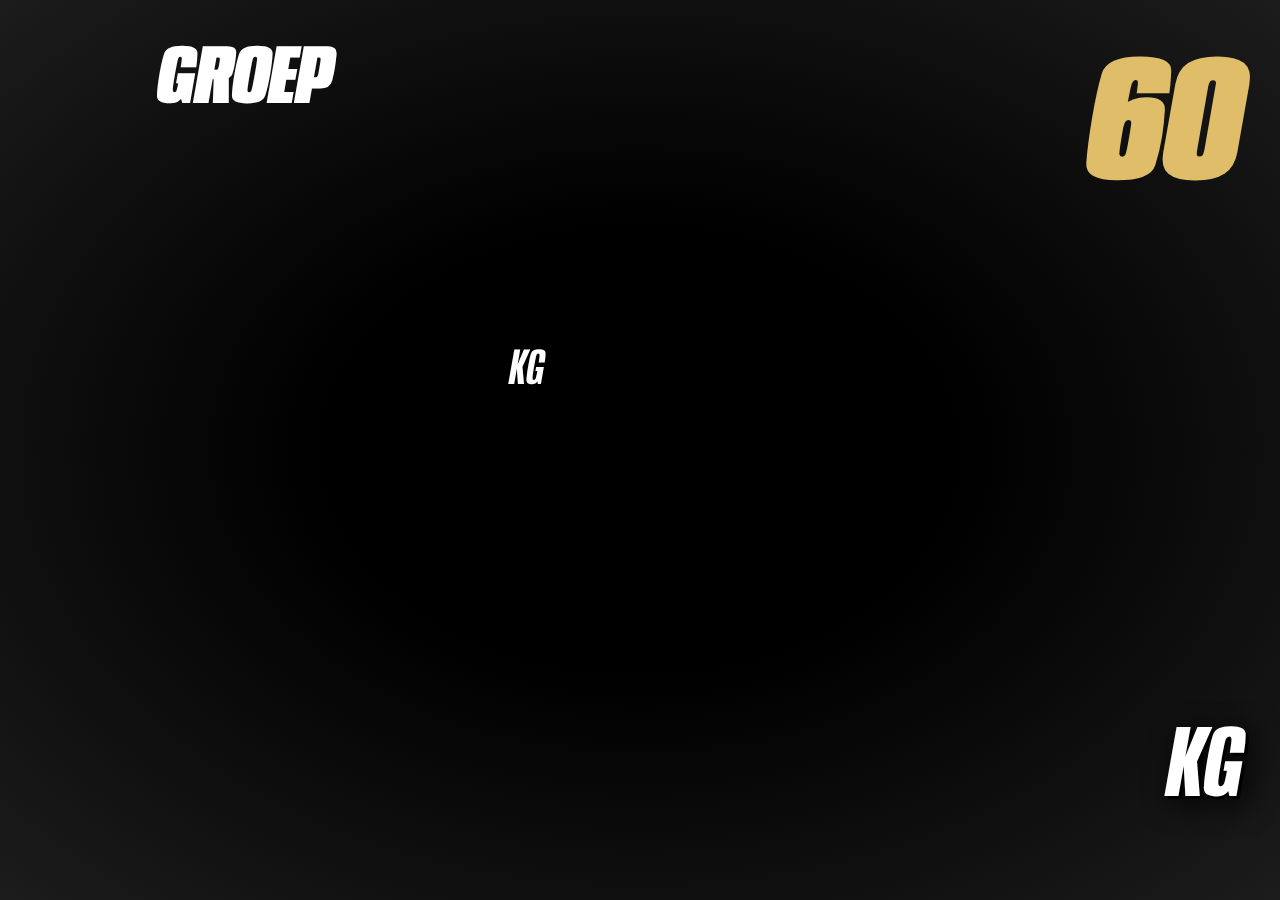
<file: current-lifter.html>
<!DOCTYPE html><html lang="en"><link rel="preconnect" href="https://fonts.googleapis.com"/><link rel="preconnect" href="https://fonts.gstatic.com" crossorigin=""/><link href="https://fonts.googleapis.com/css2?family=Montserrat:wght@700;800;900&amp;display=swap" rel="stylesheet"/><head><meta charSet="utf-8"/><meta name="viewport" content="width=device-width"/><meta name="next-head-count" content="2"/><link data-next-font="" rel="preconnect" href="/" crossorigin="anonymous"/><link rel="preload" href="/_next/static/css/85a9bbce483311e0.css" as="style" crossorigin=""/><link rel="stylesheet" href="/_next/static/css/85a9bbce483311e0.css" crossorigin="" data-n-g=""/><link rel="preload" href="/_next/static/css/e05eb4dfd12c2e87.css" as="style" crossorigin=""/><link rel="stylesheet" href="/_next/static/css/e05eb4dfd12c2e87.css" crossorigin="" data-n-p=""/><noscript data-n-css=""></noscript><script defer="" crossorigin="" nomodule="" src="/_next/static/chunks/polyfills-c67a75d1b6f99dc8.js"></script><script src="/_next/static/chunks/webpack-fd8027ecb5121007.js" defer="" crossorigin=""></script><script src="/_next/static/chunks/framework-0c7baedefba6b077.js" defer="" crossorigin=""></script><script src="/_next/static/chunks/main-d5f9a6605aeefdf3.js" defer="" crossorigin=""></script><script src="/_next/static/chunks/pages/_app-d2000dd884668eee.js" defer="" crossorigin=""></script><script src="/_next/static/chunks/pages/current-lifter-db64a24ae315b8d8.js" defer="" crossorigin=""></script><script src="/_next/static/Pur_wx_CBNIiv2R3P4HSX/_buildManifest.js" defer="" crossorigin=""></script><script src="/_next/static/Pur_wx_CBNIiv2R3P4HSX/_ssgManifest.js" defer="" crossorigin=""></script></head><body><div id="__next"><section class="CurrentLifter_pageContainer__m_G_g"><div class="styles_weightRingContainer__PpbOb"></div><section class="CurrentLifter_meetContainer__cNpkc"><aside class="styles_sideContainer__nRhvc"><section class="styles_group__2sCJe"><span>Groep </span></section><div class="styles_container__kyutp"><span class="styles_title__VrQ5f"></span></div></aside><article class="styles_lifterContainer___tFbf"><time class="styles_timer__Y2sz6">60</time><div class="styles_bw__R0Zab" style="color:var(--undefined)"><span></span><span>kg</span></div><div class="styles_nameContainer__IMUDx"><span class="styles_firstName__HzvLK"></span><span class="styles_lastName__Xes1u" style="--nameSizeIncrement:200rem"></span></div><div class="styles_weightAttemptContainer__Q90PV"><span></span><span>kg</span></div></article></section></section></div><script id="__NEXT_DATA__" type="application/json" crossorigin="">{"props":{"pageProps":{}},"page":"/current-lifter","query":{},"buildId":"Pur_wx_CBNIiv2R3P4HSX","nextExport":true,"autoExport":true,"isFallback":false,"scriptLoader":[]}</script></body></html>
</file>
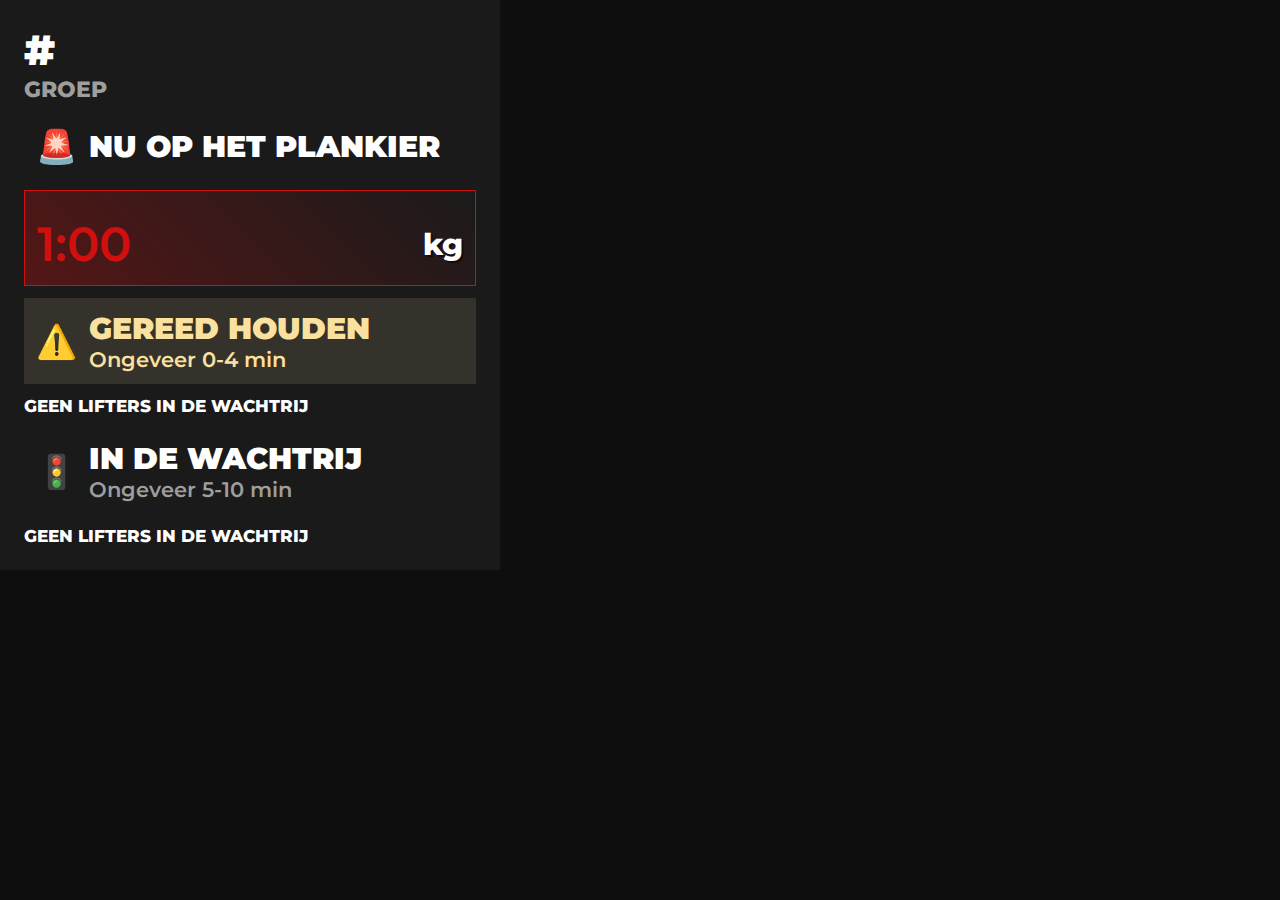
<file: queue.html>
<!DOCTYPE html><html lang="en"><link rel="preconnect" href="https://fonts.googleapis.com"/><link rel="preconnect" href="https://fonts.gstatic.com" crossorigin=""/><link href="https://fonts.googleapis.com/css2?family=Montserrat:wght@700;800;900&amp;display=swap" rel="stylesheet"/><head><meta charSet="utf-8"/><meta name="viewport" content="width=device-width"/><meta name="next-head-count" content="2"/><link data-next-font="" rel="preconnect" href="/" crossorigin="anonymous"/><link rel="preload" href="/_next/static/css/85a9bbce483311e0.css" as="style" crossorigin=""/><link rel="stylesheet" href="/_next/static/css/85a9bbce483311e0.css" crossorigin="" data-n-g=""/><link rel="preload" href="/_next/static/css/630cb542e7db20f2.css" as="style" crossorigin=""/><link rel="stylesheet" href="/_next/static/css/630cb542e7db20f2.css" crossorigin="" data-n-p=""/><noscript data-n-css=""></noscript><script defer="" crossorigin="" nomodule="" src="/_next/static/chunks/polyfills-c67a75d1b6f99dc8.js"></script><script src="/_next/static/chunks/webpack-fd8027ecb5121007.js" defer="" crossorigin=""></script><script src="/_next/static/chunks/framework-0c7baedefba6b077.js" defer="" crossorigin=""></script><script src="/_next/static/chunks/main-d5f9a6605aeefdf3.js" defer="" crossorigin=""></script><script src="/_next/static/chunks/pages/_app-d2000dd884668eee.js" defer="" crossorigin=""></script><script src="/_next/static/chunks/pages/queue-da8ccba9db4b2028.js" defer="" crossorigin=""></script><script src="/_next/static/Pur_wx_CBNIiv2R3P4HSX/_buildManifest.js" defer="" crossorigin=""></script><script src="/_next/static/Pur_wx_CBNIiv2R3P4HSX/_ssgManifest.js" defer="" crossorigin=""></script></head><body><div id="__next"><main><section class="styles_queue__jLggz"><section><div class="styles_default__2Sof_ styles_default__2Sof_ styles_xxl__5FUfM styles_uppercase__9OE7q styles_bold__rNufH"> #</div><div class="styles_default__2Sof_ styles_default__2Sof_ styles_lg__WukP8 styles_muted__kw7Tb styles_uppercase__9OE7q">Groep </div></section><section class="styles_banner__qyy2U"><span role="img" aria-label="emoji" class="styles_emoji__9heGQ">🚨</span><div><h3 class="styles_title__LKCqc">Nu op het plankier</h3></div></section><section class="styles_card__B1kzi"><span class="styles_name__wKE1A"><div class="styles_default__2Sof_ styles_default__2Sof_ styles_xl__3C31p styles_thin__qHbov"></div><div class="styles_default__2Sof_ styles_default__2Sof_ styles_xxxl__ORpku styles_uppercase__9OE7q styles_bold__rNufH"></div></span><span class="styles_bottomTextContainer__TaPUY"><time class="styles_timer__Y2sz6">1:00</time><span class="styles_weightContainer__PTFnX"><div class="styles_default__2Sof_ styles_shadow__xAQQ8 styles_xxxl__ORpku styles_uppercase__9OE7q styles_bold__rNufH"></div><div class="styles_default__2Sof_ styles_shadow__xAQQ8 styles_xl__3C31p">kg</div></span></span></section><section class="styles_banner__qyy2U styles_warning__CzFdO"><span role="img" aria-label="emoji" class="styles_emoji__9heGQ">⚠️</span><div><h3 class="styles_title__LKCqc">Gereed houden</h3><p class="styles_text__sXkgL">Ongeveer 0-4 min</p></div></section><div class="styles_default__2Sof_ styles_default__2Sof_ styles_md__uGhpB styles_uppercase__9OE7q">Geen lifters in de wachtrij</div><section class="styles_banner__qyy2U"><span role="img" aria-label="emoji" class="styles_emoji__9heGQ">🚦</span><div><h3 class="styles_title__LKCqc">In de wachtrij</h3><p class="styles_text__sXkgL">Ongeveer 5-10 min</p></div></section><div class="styles_default__2Sof_ styles_default__2Sof_ styles_md__uGhpB styles_uppercase__9OE7q">Geen lifters in de wachtrij</div></section></main></div><script id="__NEXT_DATA__" type="application/json" crossorigin="">{"props":{"pageProps":{}},"page":"/queue","query":{},"buildId":"Pur_wx_CBNIiv2R3P4HSX","nextExport":true,"autoExport":true,"isFallback":false,"scriptLoader":[]}</script></body></html>
</file>
<file: _next/static/css/85a9bbce483311e0.css>
@font-face{font-family:Anybody;src:url(/_next/static/media/Anybody.55546264.ttf) format("truetype");font-weight:100 900;font-stretch:20% 100%}@font-face{font-family:Anybody-italic;src:url(/_next/static/media/Anybody-Italic.b8f4485c.ttf) format("truetype");font-weight:100 900;font-stretch:20% 100%}:root{--default-font:"Montserrat",ui-monospace;--secondary-font:"Anybody",ui-monospace;--max-width:1100px;--border-radius:12px;--primary-black:44,44,44;--darker-black:66,66,66;--lighter-black:31,31,31;--primary-red:300,37,37;--primary-green:37,300,70;--shadow-color:rgba(0,0,0,.5);--muted-color:#9e9e9e;--letter-spacing:var(--letter-spacing);--block-gap:2px;--block-xs:3.125rem;--block-sm:4rem;--block-md:7rem;--block-lg:12.5rem;--block-xl:15rem;--resultsLayout:var(--block-xs) var(--block-xl) var(--block-xs) var(--block-sm) var(--block-md) var(--block-lg) repeat(3,calc(var(--block-md) * 3)) var(--block-md) var(--block-md) var(--block-md);--squatLayout:var(--block-xs) var(--block-xl) var(--block-xs) var(--block-sm) var(--block-md) var(--block-lg) calc(var(--block-md) * 3) var(--block-md) var(--block-md) var(--block-md) var(--block-md) var(--block-md);--benchPressLayout:var(--block-xs) var(--block-xl) var(--block-xs) var(--block-sm) var(--block-md) var(--block-lg) 8rem calc(var(--block-md) * 3) var(--block-md) var(--block-md) var(--block-md) var(--block-md);--deadliftLayout:var(--block-xs) var(--block-xl) var(--block-xs) var(--block-sm) var(--block-md) var(--block-lg) 8rem 8rem calc(var(--block-md) * 3) var(--block-md) var(--block-md) var(--block-md) var(--block-md);--mobile-screen:768px;--block-height:3rem;--light-green:#ddffe0;--light-blue:#dde9ff;--light-pink:#f1cfff;--light-purple:#d9b9fc;--hotpink:hotpink;--pink:#d432b5;--purple:#9989cf;--dark-purple:#594cd5;--blue:#a5c9f1;--yellow:#fce013;--orange:#ff922c;--red:#d01a0f;--dark-red:#7c0a01;--dark-pink:#9c0f5f;--indigo:#60047a;--dark-blue:#160a47;--yellow-tint:#dfbd69;--yellow-tint-20:#f2e0b220;--yellow-dark:#fbe19f}*{box-sizing:border-box;padding:0;margin:0}body,html{font-family:var(--default-font);max-width:100vw;font-size:75%;background:#0e0e0e;color:#fff;-webkit-font-smoothing:antialiased}@media (min-width:768px){body,html{overflow-x:hidden}}a{color:inherit;text-decoration:none}@media (prefers-color-scheme:dark){html{color-scheme:dark}}
</file>
<file: _next/static/css/e05eb4dfd12c2e87.css>
.styles_clubLogo__Ur5nr{border-radius:100%;border:1px solid #fff;align-self:center;object-fit:contain}.styles_clubText__Xr_Fr{font-size:clamp(5rem,6vw,7rem);font-weight:600}.styles_clubWrapper__Dxz36{display:flex;flex-direction:column;gap:2rem}.styles_container__kyutp hr{width:100%;height:2px;background-color:#fff;border:none}.styles_text__a642d{font-weight:700;font-stretch:60%;display:flex;justify-content:center;align-items:center}.styles_text__a642d>span:first-child{font-size:clamp(4rem,8vw,10rem);font-weight:900}.styles_text__a642d>span:first-child:after{display:inline-block;content:"";width:2px;height:70px;background-color:#fff;margin:0 2rem 0 1rem;transform:rotate(10deg)}.styles_text__a642d>span:last-child{font-size:clamp(3rem,4vw,6rem);font-weight:600}.styles_title__VrQ5f{font-size:clamp(4rem,5.5vw,7rem);font-weight:900}.styles_gold__ZpPXP{color:transparent;background:radial-gradient(ellipse farthest-corner at right bottom,#fedb37 0,#fdb931 8%,#9f7928 30%,#8a6e2f 40%,transparent 80%),radial-gradient(ellipse farthest-corner at left top,#fff 0,#ffffac 8%,#d1b464 25%,#5d4a1f 62.5%,#5d4a1f 100%);-webkit-background-clip:text;background-clip:text}.styles_silver__i8pU7{color:transparent;background:radial-gradient(ellipse farthest-corner at right bottom,#d9d9d9 0,#d9d9d9 8%,#8a8a8a 30%,#6e6e6e 40%,transparent 80%),radial-gradient(ellipse farthest-corner at left top,#fff 0,#fff 8%,#b4b4b4 25%,#4a4a4a 62.5%,#4a4a4a 100%);-webkit-background-clip:text;background-clip:text}.styles_bronze__za_Z4{color:transparent;background:radial-gradient(ellipse farthest-corner at right bottom,#c77400 0,#c77400 8%,#8a672f 30%,#6e4f2f 40%,transparent 80%),radial-gradient(ellipse farthest-corner at left top,#fff 0,#fff 8%,#b46400 25%,#5d4a1f 62.5%,#5d4a1f 100%);-webkit-background-clip:text;background-clip:text}.styles_sideContainer__nRhvc{text-align:center}.styles_group__2sCJe,.styles_sideContainer__nRhvc{display:flex;flex-direction:column;justify-content:space-between}.styles_group__2sCJe{font-size:7rem;font-weight:900}.styles_timer__Y2sz6{font-size:15rem;font-weight:900;font-stretch:60%;display:flex;justify-content:flex-end;color:#dfbd69}.styles_bw__R0Zab{font-size:clamp(6rem,8vw,14rem);font-weight:900;text-shadow:2px 2px 8px #000000b8}.styles_bw__R0Zab>span{color:var(--color)}.styles_bw__R0Zab>span:last-child{font-size:clamp(2rem,4vw,6rem);font-weight:600;margin-left:.5rem}.styles_nameContainer__IMUDx{display:flex;flex-direction:column;line-height:.75;transform:translateZ(0)}.styles_firstName__HzvLK{font-size:clamp(6rem,10vw,14rem);font-weight:700;text-shadow:2px 2px 8px #000000b8}.styles_lastName__Xes1u{font-size:clamp(8rem,12vw,var(--nameSizeIncrement));font-weight:900;text-shadow:2px 2px 8px #000000b8}@keyframes styles_fadeIn__2yOzh{0%{opacity:0;transform:translate3d(-6%,0,0)}to{opacity:1;transform:translateZ(0)}}.styles_animated__ahqev{animation:styles_fadeIn__2yOzh .5s ease-out;will-change:transform,opacity}.styles_lifterContainer___tFbf{display:flex;flex-direction:column;justify-content:space-between}.styles_weightAttemptContainer__Q90PV{margin-left:auto}.styles_weightAttemptContainer__Q90PV>span:first-child{font-weight:900;font-size:clamp(16rem,22vw,28rem);text-shadow:3px 3px 0 #000,8px 8px 30px #000}.styles_weightAttemptContainer__Q90PV>span:last-child{font-weight:700;font-size:clamp(4rem,8vw,10rem);text-shadow:3px 3px 0 #000,8px 8px 30px #000}.styles_weightRingContainer__PpbOb{position:absolute;top:50%;left:50%;display:flex;align-items:center;justify-content:center;opacity:.75}.styles_weightRingContainer__PpbOb>svg{position:absolute}.styles_idleScreen__gywyO{display:flex;flex-direction:column;align-items:center;justify-content:space-around;height:100%;font-size:30rem;font-stretch:60%}.styles_platform__sp4Hk{font-size:20rem;font-stretch:60%}.CurrentLifter_pageContainer__m_G_g{font-family:Anybody-italic;text-transform:uppercase;font-stretch:60%;padding:3rem;background:radial-gradient(#1c1c19,#000 0,#000 35%,#1c1c1c);width:100vw;height:100vh;position:fixed;top:0;left:0}.CurrentLifter_meetContainer__cNpkc{position:relative;z-index:1;display:grid;grid-template-columns:minmax(200px,420px) 1fr;height:100%;grid-gap:4rem;gap:4rem}
</file>
<file: _next/static/css/630cb542e7db20f2.css>
.styles_default__2Sof_{font-size:1.5rem;letter-spacing:var(--letter-spacing);font-weight:800}.styles_shadow__xAQQ8{text-shadow:2px 2px 0 var(--shadow-color)}.styles_thin__qHbov{font-weight:600}.styles_bold__rNufH{font-weight:900}.styles_xs__lnDEZ{font-size:1rem}.styles_sm__pRCV7{font-size:1.125rem}.styles_md__uGhpB{font-size:1.4rem}.styles_lg__WukP8{font-size:1.8rem}.styles_xl__3C31p{font-size:2.5rem}.styles_xxl__5FUfM{font-size:3.5rem}.styles_xxxl__ORpku{font-size:4.5rem}.styles_uppercase__9OE7q{text-transform:uppercase}.styles_muted__kw7Tb{color:var(--muted-color)}.styles_list__uhWsa{--defaultFontsize:1.5rem;counter-reset:listItemCounter}.styles_listItem__FB70Y{background-color:rgba(var(--lighter-black));padding:1rem;font-size:var(--defaultFontsize);list-style-position:inside;min-height:60px;display:flex;align-items:center}.styles_listItem__FB70Y:nth-child(odd){background:linear-gradient(-90deg,rgba(var(--darker-black)),rgba(var(--lighter-black)))}.styles_listItem__FB70Y:before{content:counter(listItemCounter);counter-increment:listItemCounter;font-size:2rem;width:2rem;padding:0 1.5rem}.styles_name__TICIX{display:flex;flex-direction:column;margin-right:auto;line-height:1}.styles_name__TICIX span:first-child{font-weight:600}.styles_name__TICIX .styles_lastName__fzirx{text-transform:uppercase;font-weight:800;font-size:2.25rem}.styles_weight__UxiV_{font-size:2.25rem;font-weight:800}.styles_weight__UxiV_ small{font-size:1.5rem;font-weight:600;margin-left:.25rem}.styles_banner__qyy2U{display:flex;align-items:center;gap:1rem;font-family:var(--default-font);padding:1rem}.styles_title__LKCqc{text-transform:uppercase;font-weight:900;font-size:2.5rem}.styles_text__sXkgL{font-size:1.75rem;font-weight:600;color:var(--muted-color)}.styles_warning__CzFdO{background-color:var(--yellow-tint-20)}.styles_warning__CzFdO,.styles_warning__CzFdO .styles_text__sXkgL{color:var(--yellow-dark)}.styles_emoji__9heGQ{font-size:2.75rem}.styles_timer__Y2sz6{font-size:15rem;font-weight:900;font-stretch:60%;display:flex;justify-content:flex-end;color:#dfbd69}.styles_card__B1kzi{--borderRed:#d00f0f;--darkRed:rgba(215,14,14,.3);border:1px solid var(--borderRed);background:linear-gradient(45deg,var(--darkRed),transparent);padding:1rem}.styles_bottomTextContainer__TaPUY{display:flex;justify-content:space-between;align-items:center;margin-top:1rem}.styles_bottomTextContainer__TaPUY .styles_weight__7FVCF{font-size:2.5rem;font-weight:900}.styles_weightContainer__PTFnX{display:flex;align-items:baseline;gap:.5rem}.styles_bottomTextContainer__TaPUY time{font-size:4rem;font-weight:600;color:var(--borderRed)}.styles_name__wKE1A{line-height:1}.styles_queue__jLggz{max-width:500px;display:flex;flex-direction:column;gap:1rem;padding:2rem;background-color:#1b1a1a}
</file>
